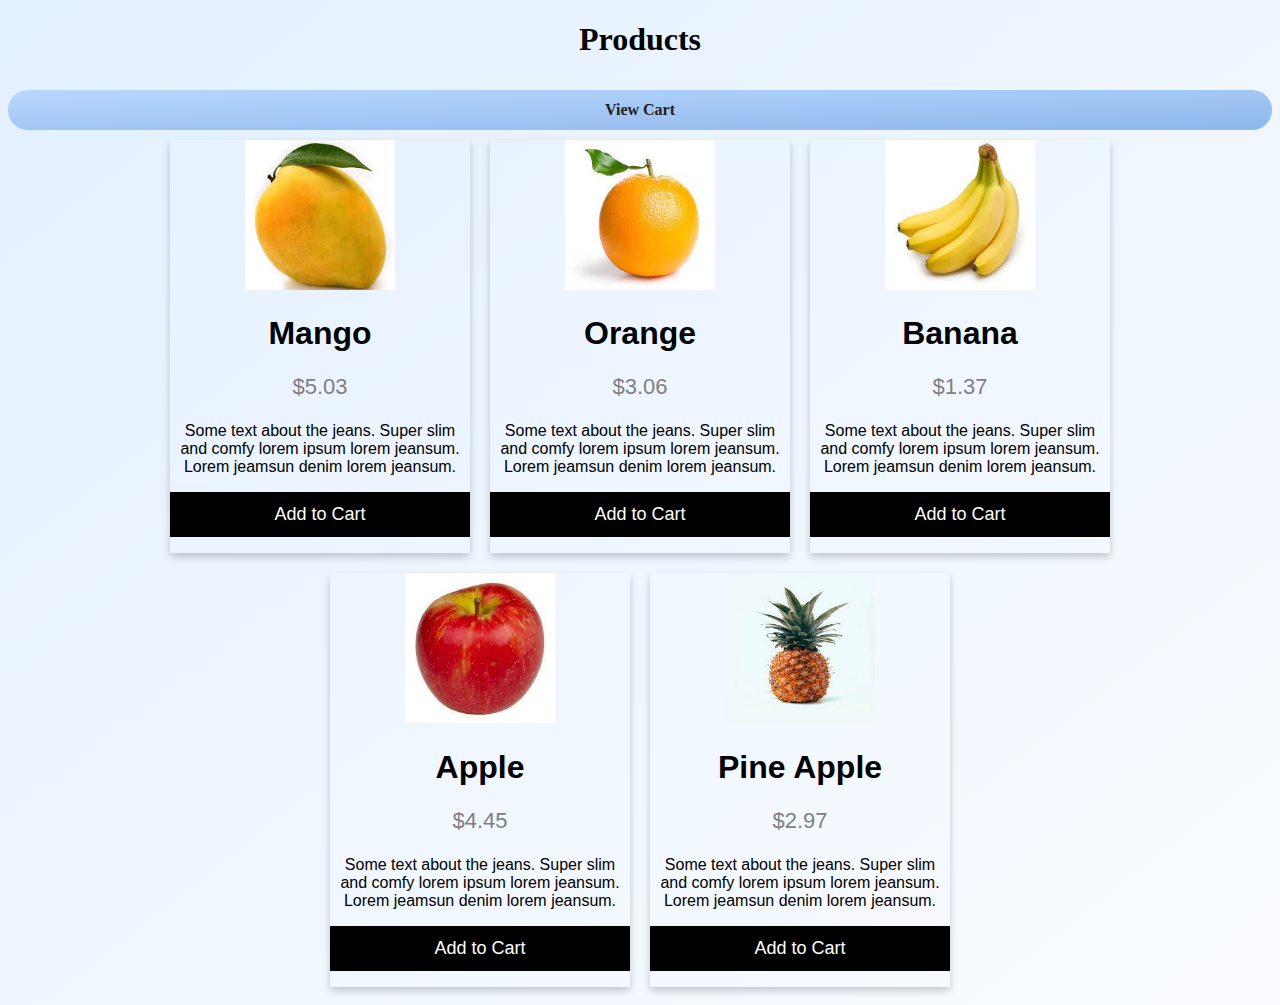
<file: index.html>
<!DOCTYPE html>
<html>

<head>
	<title>Cart Management</title>
	<link rel="stylesheet" type="text/css" href="/style/product.css">
</head>

<body>
	<div>
		<h1>Products</h1>
		<input type="button" id="btnCart" value="View Cart" onclick="location.href = './cart.html';">
	</div>

	<div class="cards">
	</div>
	<script src="/script/index.js"></script>
</body>

</html>
</file>
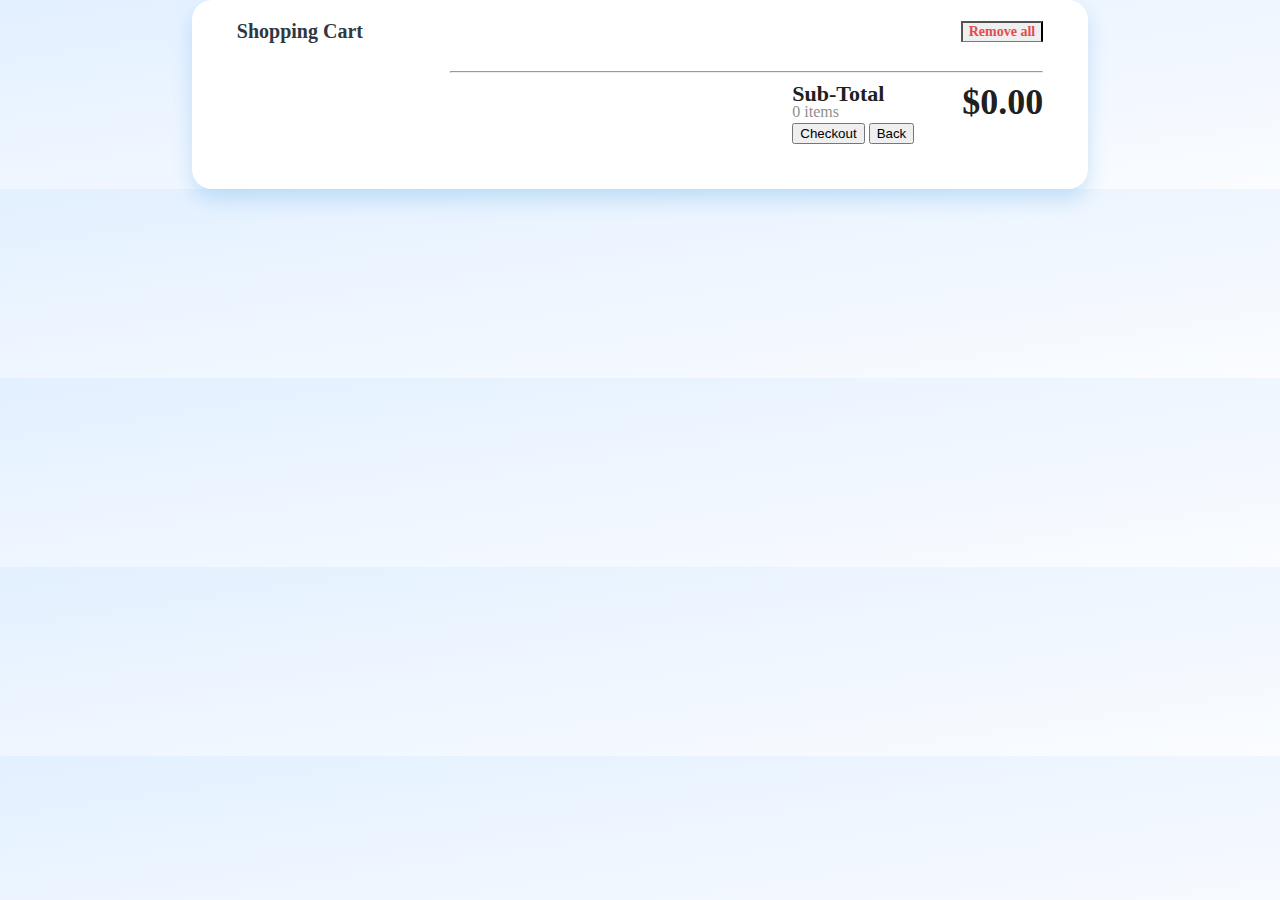
<file: cart.html>
<!DOCTYPE html>
<html>

<head>
	<title>Cart Management</title>
	<link rel="stylesheet" type="text/css" href="/style/cart.css">
</head>

<body>
	<div class="CartContainer">
		<div class="Header">
			<h3 class="Heading">Shopping Cart</h3>
			<button class="Action" onclick="clearCart()">Remove all</button>
		</div>

		<div class="Cart-Body">

		</div>
		<hr>
		<div class="checkout">
			<div class="total">
				<div>
					<div class="Subtotal">Sub-Total</div>
					<div class="items"></div>
				</div>
				<div class="total-amount"></div>
			</div>
			<input type="button" class="button" value="Checkout" onclick="location.href = './checkout.html';">
			<input type="button" class="button" value="Back" onclick="location.href = './index.html';">
		</div>
	</div>
	<script src="/script/cart.js"></script>
	<script>
		updateCart(0);
	</script>
</body>

</html>
</file>
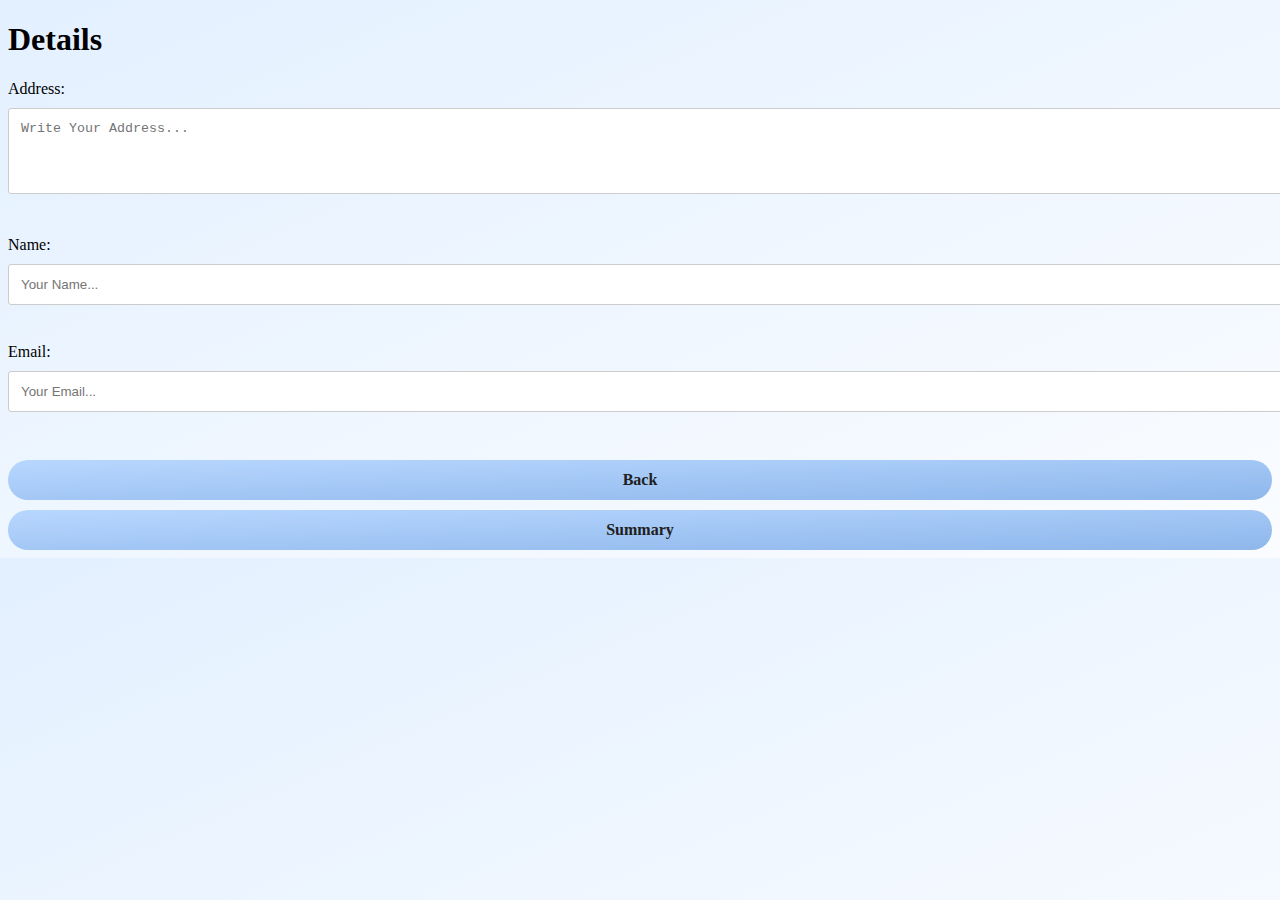
<file: checkout.html>
<!DOCTYPE html>
<html>

<head>
    <meta charset="utf-8">
    <meta name="viewport" content="width=device-width, initial-scale=1">
    <link rel="stylesheet" href="/style/checkout.css">
    <title>Cart Management</title>
</head>

<body>
    <div id="checkOut">
        <h1>Details</h1>
        <label for="address">Address: </label>
        <textarea rows="4" cols="50" name="address" id="address" placeholder="Write Your Address..."></textarea><br><br>
        <label for="name">Name: </label>
        <input type="text" name="name" id="name" placeholder="Your Name..."><br><br>
        <label for="email">Email: </label>
        <input type="email" name="email" id="email" placeholder="Your Email..."><br><br>
        <input type="button" id="btnCart" value="Back" onclick="location.href = './cart.html';">
        <input type="button" id="btnCart" value="Summary" onclick="summary()">

        <div id="summary" style="display: none;">
            <h1>Summary</h1>
            <p id="summaryText"></p>
            <input type="button" id="btnCart" value="Confirm" onclick="alert('Thank You')">
        </div>
    </div>

    <script src="/script/checkout.js"></script>
</body>

</html>
</file>
<file: style/product.css>
body{
  background: linear-gradient(to bottom right, #E3F0FF, #FAFCFF);
}
.cards{
  margin: 0;
  padding: 0;
  display: flex;
  flex-wrap: wrap;
  justify-content: center;
  align-items: center;
}
h1{
  text-align: center;
}
input[type=button]{
  margin-top: 10px;
  width: 100%;
  height: 40px;
  border: none;
  background: linear-gradient(to bottom right, #B8D7FF, #8EB7EB);
  border-radius: 20px;
  cursor: pointer;
  font-size: 16px;
  font-family: 'Open Sans';
  font-weight: 600;
  color: #202020;
}
.card-items {
  box-shadow: 0 4px 8px 0 rgba(0, 0, 0, 0.2);
  max-width: 300px;
  margin: 10px;
  text-align: center;
  font-family: arial;
}

.price {
  color: grey;
  font-size: 22px;
}

.card-items button {
  border: none;
  outline: 0;
  padding: 12px;
  color: white;
  background-color: #000;
  text-align: center;
  cursor: pointer;
  width: 100%;
  font-size: 18px;
}

.card-items button:hover {
  opacity: 0.7;
}
.card-items img{
	height: 150px;
	width: 150px;
}
</file>
<file: style/cart.css>
body{
	margin: 0;
	padding: 0;
	background: linear-gradient(to bottom right, #E3F0FF, #FAFCFF);
	display: flex;
	flex-wrap: wrap;
	justify-content: center;
	align-items: center;
}

.CartContainer{
	width: 70%;
	height: 90%;
	background-color: #ffffff;
    border-radius: 20px;
    box-shadow: 0px 10px 20px #1687d933;
}

.Header{
	margin: auto;
	width: 90%;
	height: 15%;
	display: flex;
	justify-content: space-between;
	align-items: center;
}

.Heading{
	font-size: 20px;
	font-family: 'Open Sans';
	font-weight: 700;
	color: #2F3841;
}

.Action{
	font-size: 14px;
	font-family: 'Open Sans';
	font-weight: 600;
	color: #E44C4C;
	cursor: pointer;
	border-bottom: 1px solid #E44C4C;
}

.Cart-Items{
	margin: auto;
	width: 90%;
	height: 30%;
	display: flex;
	justify-content: space-between;
	align-items: center;
}
.image-box{
	width: 15%;
	text-align: center;
}
.about{
	height: 100%;
	width: 24%;
}
.title{
	padding-top: 10px;
	line-height: 10px;
	font-size: 32px;
	font-family: 'Open Sans';
	font-weight: 800;
	color: #202020;
}
.subtitle{
	line-height: 10px;
	font-size: 18px;
	font-family: 'Open Sans';
	font-weight: 600;
	color: #909090;
}

.counter{
	width: 15%;
	display: flex;
	justify-content: space-between;
	align-items: center;
}
.btn{
	width: 40px;
	height: 40px;
	border-radius: 50%;
	background-color: #d9d9d9;
	display: flex;
	justify-content: center;
	align-items: center;
	font-size: 20px;
	font-family: 'Open Sans';
	font-weight: 900;
	color: #202020;
	cursor: pointer;
}
.count{
	font-size: 20px;
	font-family: 'Open Sans';
	font-weight: 600;
	color: #202020;
}

.prices{
	height: 100%;
	text-align: right;
}
.amount{
	padding-top: 20px;
	font-size: 26px;
	font-family: 'Open Sans';
	font-weight: 800;
	color: #202020;
}
.save{
	padding-top: 5px;
	font-size: 14px;
	font-family: 'Open Sans';
	font-weight: 600;
	color: #1687d9;
	cursor: pointer;
}
.remove{
	padding-top: 5px;
	font-size: 14px;
	font-family: 'Open Sans';
	font-weight: 600;
	color: #E44C4C;
	cursor: pointer;
}

.pad{
	margin-top: 5px;
}

hr{
	width: 66%;
	float: right;
	margin-right: 5%;
}
.checkout{
	float: right;
	margin-right: 5%;
	width: 28%;
	margin-bottom: 5%;
}
.total{
	width: 100%;
	display: flex;
	justify-content: space-between;
}
.Subtotal{
	font-size: 22px;
	font-family: 'Open Sans';
	font-weight: 700;
	color: #202020;
}
.items{
	font-size: 16px;
	font-family: 'Open Sans';
	font-weight: 500;
	color: #909090;
	line-height: 10px;
}
.total-amount{
	font-size: 36px;
	font-family: 'Open Sans';
	font-weight: 900;
	color: #202020;
}
img{
	height: 150px;
	width: 150px;
}
</file>
<file: style/checkout.css>
body {
  background: linear-gradient(to bottom right, #E3F0FF, #FAFCFF);

}

input[type=text],[type=email],textarea {
  width: 100%;
  margin-bottom: 20px;
  padding: 12px;
  border: 1px solid #ccc;
  border-radius: 3px;
}

label {
  margin-bottom: 10px;
  display: block;
}

input[type=button] {
  margin-top: 10px;
  width: 100%;
  height: 40px;
  border: none;
  background: linear-gradient(to bottom right, #B8D7FF, #8EB7EB);
  border-radius: 20px;
  cursor: pointer;
  font-size: 16px;
  font-family: 'Open Sans';
  font-weight: 600;
  color: #202020;
}

button:hover {
  background-color: #45a049;
}
</file>
